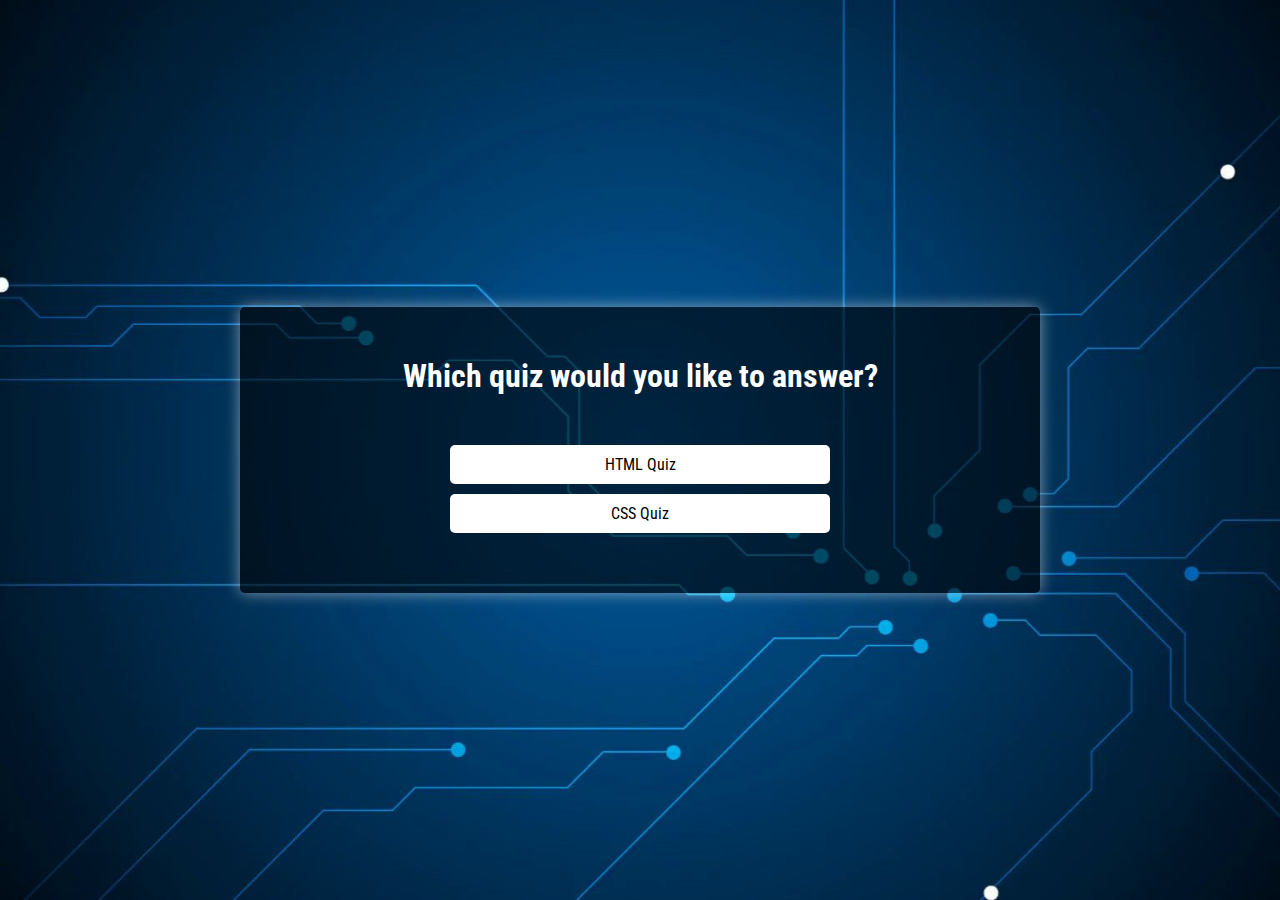
<file: index.html>
<!DOCTYPE html>
<html lang="en">
    <head>
        <meta charset="UTF-8">
        <meta http-equiv="X-UA-Compatible" content="IE=edge">
        <meta name="viewport" content="width=device-width, initial-scale=1.0">
        <title>Front-end Quizzes</title>
        <link rel="preconnect" href="https://fonts.googleapis.com">
        <link rel="preconnect" href="https://fonts.gstatic.com" crossorigin>
        <link href="https://fonts.googleapis.com/css2?family=Roboto+Condensed&display=swap" rel="stylesheet">
        <link rel="stylesheet" href="assets/css/style.css">
        <style>
            body {
                height: 100vh;
                background: url("assets/img/bg.jpg") no-repeat center;
                background-size: cover;
                font-family: 'Roboto Condensed', sans-serif;
            }
        </style>
    </head>
<body>
    <main>
        <div class="card">
            <div class="card-body">
                <h2>Which quiz would you like to answer?</h2>
                <div id="buttons">
                    <a href="html.html">HTML Quiz</a>
                    <a href="css.html">CSS Quiz</a>
                </div>
            </div>
        </div>
    </main>
</body>
</html>
</file>
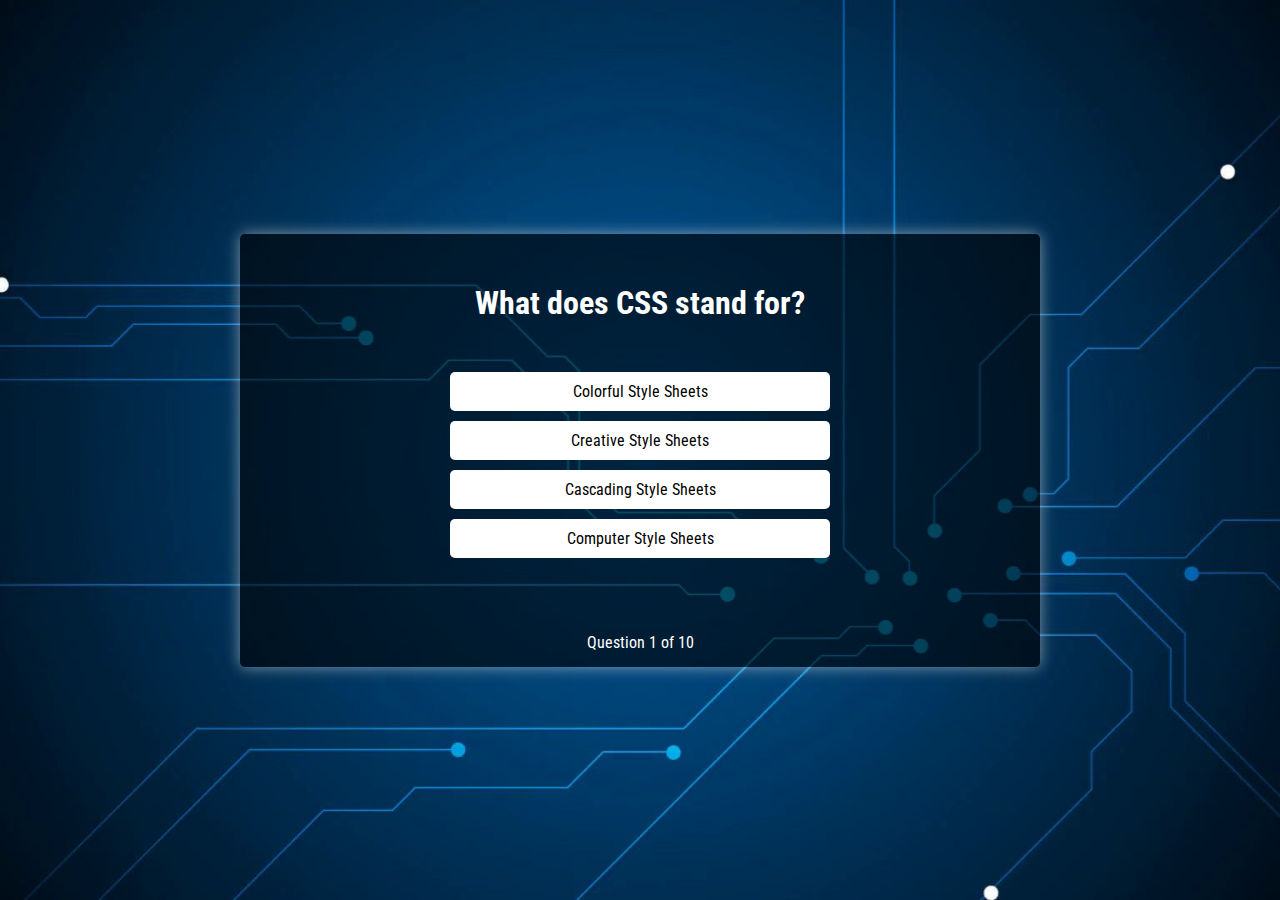
<file: css.html>
<!DOCTYPE html>
<html lang="en">
<head>
    <meta charset="UTF-8">
    <meta http-equiv="X-UA-Compatible" content="IE=edge">
    <meta name="viewport" content="width=device-width, initial-scale=1.0">
    <title>CSS Quiz | Front-end</title>
    <link rel="preconnect" href="https://fonts.googleapis.com">
    <link rel="preconnect" href="https://fonts.gstatic.com" crossorigin>
    <link href="https://fonts.googleapis.com/css2?family=Roboto+Condensed&display=swap" rel="stylesheet">
    <link rel="stylesheet" href="assets/css/style.css">
    <style>
        body {
            height: 100vh;
            background: url("assets/img/bg.jpg") no-repeat center;
            background-size: cover;
            font-family: 'Roboto Condensed', sans-serif;
        }
    </style>
</head>
<body>
    <main id="css">
        <div class="card">
            <div class="card-body">
                <h2 id="question"></h2>
                <div id="buttons">
                    <div id="btn-0">
                        <span id="choice-0"></span>
                    </div>
                    <div id="btn-1">
                        <span id="choice-1"></span>
                    </div>
                    <div id="btn-2">
                        <span id="choice-2"></span>
                    </div>
                    <div id="btn-3">
                        <span id="choice-3"></span>
                    </div>
                </div>
            </div>
            <div id="progress" class="card-footer"></div>
        </div>
    </main>

    <script src="assets/js/app.js"></script>
</body>
</html>
</file>
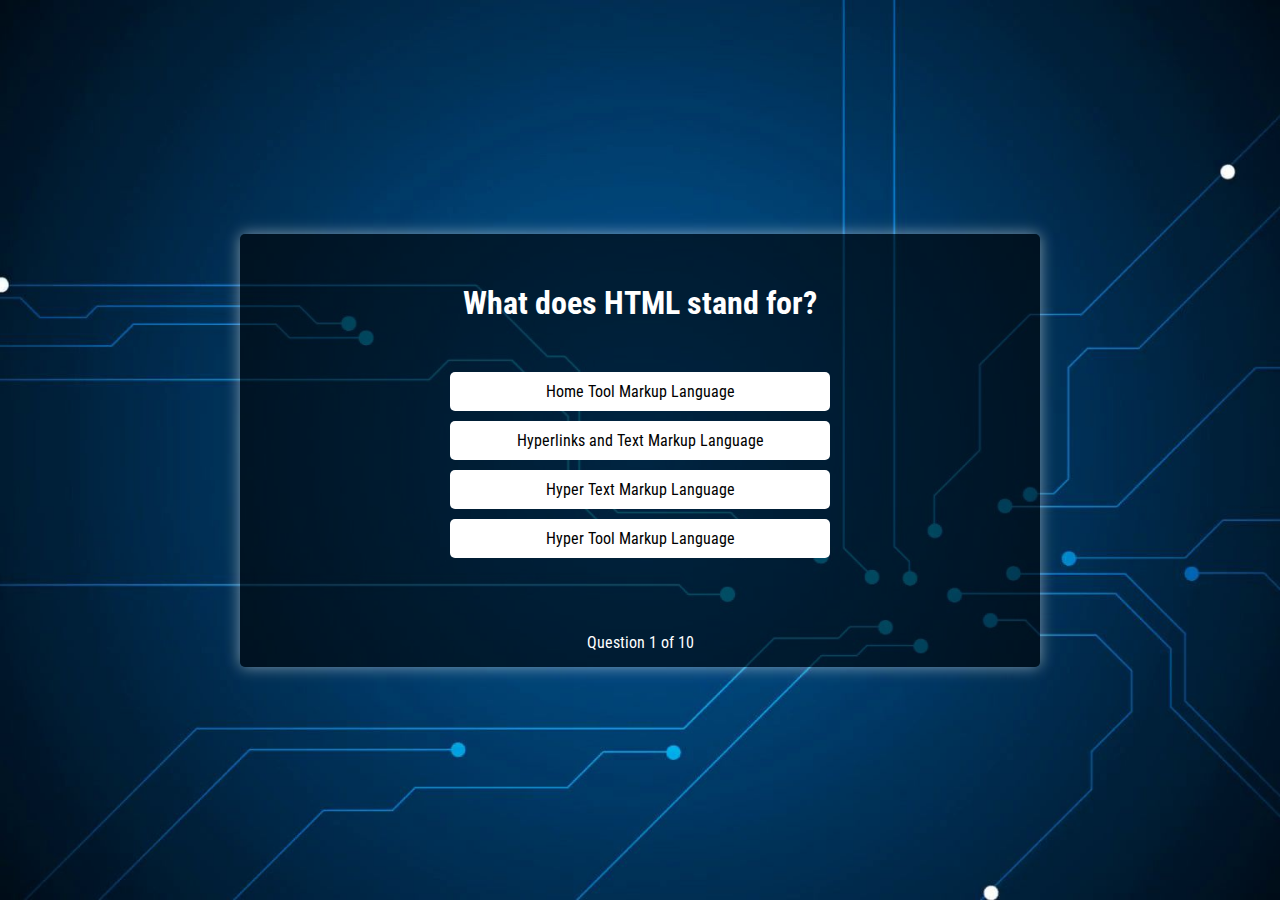
<file: html.html>
<!DOCTYPE html>
<html lang="en">
<head>
    <meta charset="UTF-8">
    <meta http-equiv="X-UA-Compatible" content="IE=edge">
    <meta name="viewport" content="width=device-width, initial-scale=1.0">
    <title>HTML Quiz | Front-end</title>
    <link rel="preconnect" href="https://fonts.googleapis.com">
    <link rel="preconnect" href="https://fonts.gstatic.com" crossorigin>
    <link href="https://fonts.googleapis.com/css2?family=Roboto+Condensed&display=swap" rel="stylesheet">
    <link rel="stylesheet" href="assets/css/style.css">
    <style>
        body {
            height: 100vh;
            background: url("assets/img/bg.jpg") no-repeat center;
            background-size: cover;
            font-family: 'Roboto Condensed', sans-serif;
        }
    </style>
</head>
<body>
    <main id="html">
        <div class="card">
            <div class="card-body">
                <h2 id="question"></h2>
                <div id="buttons">
                    <div id="btn-0">
                        <span id="choice-0"></span>
                    </div>
                    <div id="btn-1">
                        <span id="choice-1"></span>
                    </div>
                    <div id="btn-2">
                        <span id="choice-2"></span>
                    </div>
                    <div id="btn-3">
                        <span id="choice-3"></span>
                    </div>
                </div>
            </div>
            <div id="progress" class="card-footer"></div>
        </div>
    </main>

    <script src="assets/js/app.js"></script>
</body>
</html>
</file>
<file: assets/css/style.css>
* {
    margin: 0;
    padding: 0;
    box-sizing: border-box;
}

main {
    height: 100%;
    display: flex;
    justify-content: center;
    align-items: center;
}

.card {
    margin: 0 20px;
    width: 800px;
    background-color: rgba(0, 0, 0, 0.6);
    border-radius: 5px;
    color: #fff;
    text-align: center;
    box-shadow: rgba(255, 255, 255, 0.5) 0px 0px 15px;
}
.card h2 {
    margin-bottom: 50px;
    font-size: 32px;
}

.card-body {
    padding: 50px 20px;
}
#score {
    font-size: 50px;
}

#buttons > div,
#buttons a {
    margin: 10px auto;
    padding: 10px;
    width: 50%;
    background-color: #fff;
    border-radius: 5px;
    color: #000;
    cursor: pointer;
}
#buttons a {
    display: block;
    text-decoration: none;
}
#buttons > div:hover,
#buttons a:hover {
    box-shadow: rgba(255, 255, 255, 0.3) 0px 0px 15px;
}
@media (max-width: 576px) {
    #buttons > div,
    #buttons a {
        width: 100%;
    }
}

.card-footer {
    padding: 15px 0;
}
</file>
